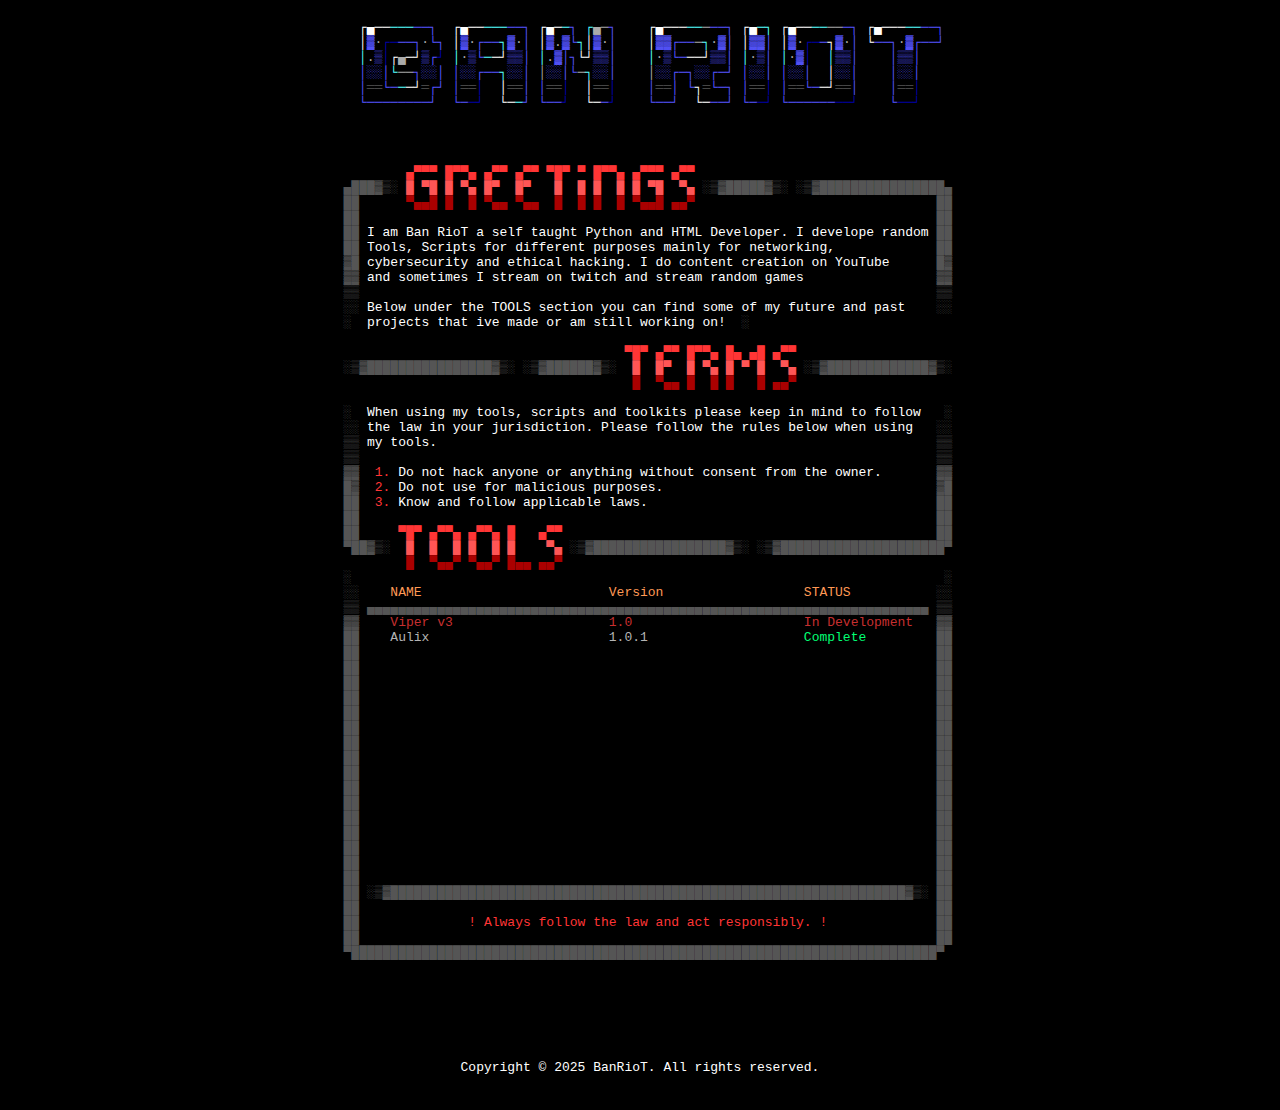
<file: index.html>
<!DOCTYPE html>
<html lang="en">
<head>
    <meta charset="UTF-8">
    <meta name="viewport" content="width=device-width, initial-scale=1.0">
    <title>ASCII Art Website</title>
    <style>
        /* General body styles */
        body {
            background-color: black;
            color: white;
            font-family: monospace;
            margin: 0;
            padding: 0;
            display: flex;
            flex-direction: column;
            justify-content: flex-start; /* Align content to the top */
            align-items: center;
            min-height: 100vh;  /* Make sure the body height is at least 100% of the viewport */
            text-align: center;
            overflow-y: scroll; /* Always show a scrollbar on the Y-axis */
        }

        /* Container for the ASCII content */
        .ascii-container {
            display: block;
            text-align: left;
            max-width: 90%;          /* Optional: Limit the width */
            margin: 0 auto;          /* Center the container */
            padding: 20px;
            max-height: 105vh;        /* Allow the container to take up 80% of the viewport height */
            overflow: hidden;       /* Hide internal scrollbars */
        }

        pre {
            white-space: pre;       /* Preserve formatting inside pre */
            margin: 0;
            padding: 0;
            word-wrap: break-word;  /* Allow long lines to wrap */
        }

        /* Footer styling */
        .footer {
            position: absolute;
            bottom: 20px;           /* Fix the footer at the bottom */
            width: 100%;
            text-align: center;
            font-size: 16px;
        }

        /* Hide scrollbars but allow scrolling */
        body::-webkit-scrollbar {
            width: 0px;  /* Hide the scrollbar in webkit browsers */
            background: transparent;
        }

        body {
            scrollbar-width: none; /* Hide scrollbar in Firefox */
        }

        .white { color: white; }
        .light_blue { color: #55FFFF; }
        .blurple { color: #5555FF; }
        .blue { color: #0000AA; }
        .gray { color: #AAAAAA; }
        .dark_gray { color: #555555; }

        .magenta { color: #FF52FF; }
        .dark_magenta { color: #AD00AD; }
        .lime { color: #00ff73; }

        .red { color: #ff3535; }
        .dark_gray { color: #555555; }

        .light_red { color: #FF5555; }
        .dark_red { color: #AA0000; }

        .orange { color: #ff9955; }

        .dark { color: #b4b4b4; }
        .light { color: #c72f2f; }

    </style>
    <script>
        function applyColors(id) {
            let element = document.getElementById(id);
            if (element) {
                let content = element.innerText;
                content = content.replace(/{(\w+)}/g, '<span class="$1">').replace(/{\/\w+}/g, "</span>");
                element.innerHTML = content;
            }
        }

        function applyAllColors() {
            applyColors("ascii-content");
            applyColors("ascii-content-middle");
        }

    </script>
</head>
<body onload="applyAllColors()">
  <div class="ascii-container">
    <pre id="ascii-content">
   {white}┌▄──{/white}{light_blue}───{/light_blue}{blurple}──┐{/blurple}  {white}┌▄──{/white}{light_blue}───{/light_blue}{blurple}──┐{/blurple} {white}┌▄─{/white}{light_blue}─{/light_blue}{blurple}┐{/blurple} {light_blue}┌{/light_blue}{gray}▄─{/gray}{blurple}┐{/blurple}    {white}┌▄───{/white}{light_blue}──{/light_blue}{gray}─{/gray}{blurple}──┐{/blurple} {white}┌▄{/white}{light_blue}─┐{/light_blue} {white}┌▄──{/white}{light_blue}──{/light_blue}{gray}──{/gray}{blurple}─┐{/blurple} {white}┌▄───{/white}{light_blue}──{/light_blue}{blurple}──┐{/blurple}
   {white}│{/white}{blurple}▓{/blurple}{gray}·{/gray}{blue}┌─{/blue}{blurple}──┐{/blurple}{gray}·{/gray}{blurple}└┐{/blurple} {white}│{/white}{blurple}▓{/blurple}{gray}·{/gray}{blurple}┌──{/blurple}{light_blue}┐{/light_blue}{blurple}▓{/blurple}{gray}·{/gray}{blurple}│{/blurple} {white}│{/white}{blurple}▓{/blurple}{gray}.{/gray}{blurple}▓└{/blurple}{light_blue}┐{/light_blue}{white}│{/white}{blurple}▓{/blurple}{gray}·{/gray}{blurple}│{/blurple}    {white}│{/white}{blurple}▓▓┌──{/blurple}{gray}─{/gray}{light_blue}┐{/light_blue}{gray}·{/gray}{blurple}▓│{/blurple} {white}│{/white}{blurple}▓▓│{/blurple} {white}│{/white}{blurple}▓{/blurple}{gray}·{/gray}{blue}┌─{/blue}{blurple}─{/blurple}{white}┐{/white}{blurple}▓{/blurple}{gray}·{/gray}{blurple}│{/blurple} {white}└{/white}{blurple}──┐{/blurple}{gray}·{/gray}{blurple}▓┌──┘{/blurple}
   {light_blue}│{/light_blue}{gray}.{/gray}{blurple}▒{/blurple}{blue}│{/blue}{white}┌{/white}{gray}▄{/gray}{white}─{/white}┘{blurple}▒┌{/blurple}{blue}┘{/blue} {light_blue}│{/light_blue}{gray}·{/gray}{blurple}▒└{/blurple}{light_blue}─{/light_blue}{white}─┘{/white}{blurple}▒▒│{/blurple} {light_blue}│{/light_blue}{gray}.{/gray}{blurple}▓│┐{/blurple}{white}└┘{/white}{blurple}▒▒│{/blurple}    {light_blue}│{/light_blue}{gray}·{/gray}{blurple}▒└─{/blurple}{white}──┘{/white}{blurple}▒▒│{/blurple} {light_blue}│{/light_blue}{gray}·{/gray}{blurple}▒│{/blurple} {light_blue}│{/light_blue}{gray}·{/gray}{blurple}▓{/blurple}{blue}│{/blue}  {light_blue}│{/light_blue}{blurple}▒▒│{/blurple}    {blurple}│▒▒│  {/blurple}
   {blurple}│░░│{/blurple}{light_blue}└{/light_blue}{gray}──{/gray}{blurple}┐░░│{/blurple} {blurple}│░░┌──{/blurple}{light_blue}┐{/light_blue}{blurple}░░│{/blurple} {gray}│{/gray}{blurple}░░│└{/blurple}{gray}─{/gray}{light_blue}┐{/light_blue}{blurple}░░│{/blurple}    {gray}│{/gray}{blurple}░░┌─┐░░┌─┘{/blurple} {blurple}│░░│{/blurple} {blurple}│░░│{/blurple}  {white}│{/white}{blurple}░░│{/blurple}    {blurple}│░░│  {/blurple}
   {blurple}│{/blurple}{dark_gray}══{blurple}└─{/blurple}{light_blue}─{/light_blue}{white}─┘{/white}{dark_gray}═{/dark_gray}{blurple}┌┘{/blurple} {blurple}│{/blurple}{dark_gray}══{/dark_gray}{blue}│{/blue}  {white}│{/white}{dark_gray}══{/dark_gray}{blurple}│{/blurple} {blurple}│{/blurple}{dark_gray}══{/dark_gray}{blue}│{/blue}  {white}│{/white}{dark_gray}══{/dark_gray}{blue}│{/blue}    {blurple}│{/blurple}{dark_gray}══{/dark_gray}{blurple}│{/blurple} {blurple}└{/blurple}{white}┐{/white}{dark_gray}═{/dark_gray}{blurple}└─┐{/blurple} {blurple}│{dark_gray}══{/dark_gray}{blue}│{/blue} {blurple}│{/blurple}{dark_gray}══{/dark_gray}{blurple}└─{/blurple}{white}─┘{/white}{dark_gray}══{/dark_gray}│    {blurple}│{dark_gray}══{/dark_gray}{blue}│  {/blue} 
   {blurple}└────────{/blurple}┘  {blurple}└─{/blurple}{blue}─┘{/blue}  {white}└─{/white}{light_blue}─{/light_blue}{blurple}┘{/blurple} {blurple}└──{/blurple}{blue}┘{/blue}  {white}└─{/white}{blurple}─{/blurple}{blue}┘{/blue}    {blurple}└──┘{/blurple}  {white}└─{/white}{blurple}──┘{/blurple} {blurple}└─{blue}─┘{/blue} {blurple}└──────{/blurple}{blue}──┘{/blue}    {blurple}└{blue}──┘  {/blue} 
    </pre>
  </div>
    <div class="ascii-container">
      <pre id="ascii-content-middle">
          {red}▄▀▀▀ █▀▀▄ ▄▀▀ ▄▀▀ ▀█▀ ▀ █▀▀▄ ▄▀▀▀ ▄▀▀{/red}                          
  {dark_gray}▄███▓▒░{/dark_gray} {light_red}█ ▀█ █ ▀▄ █▀  █▀   █  █ █  █ █ ▀█  ▀▄{/light_red} {dark_gray}░▒▓█████▓▒░ ░▒▓████████████████▄{/dark_gray}
  {dark_gray}██{/dark_gray}      {dark_red}▀▄▄█ █  █ ▀▄▄ ▀▄▄  █  █ █  █ ▀▄▄█ ▄▄▀{/dark_red}                               {dark_gray}██{/dark_gray}
  {dark_gray}██{/dark_gray}                                                                          {dark_gray}██{/dark_gray}
  {dark_gray}██{/dark_gray} I am Ban RioT a self taught Python and HTML Developer. I develope random {dark_gray}██{/dark_gray}
  {dark_gray}██{/dark_gray} Tools, Scripts for different purposes mainly for networking,             {dark_gray}██{/dark_gray}
  {dark_gray}▓█{/dark_gray} cybersecurity and ethical hacking. I do content creation on YouTube      {dark_gray}█▓{/dark_gray}
  {dark_gray}▓▓{/dark_gray} and sometimes I stream on twitch and stream random games                 {dark_gray}▓▓{/dark_gray}
  {dark_gray}▒▒{/dark_gray}                                                                          {dark_gray}▒▒{/dark_gray}
  {dark_gray}░░{/dark_gray} Below under the TOOLS section you can find some of my future and past    {dark_gray}░░{/dark_gray}
  {dark_gray}░ {/dark_gray} projects that ive made or am still working on! {dark_gray} ░{/dark_gray}
                                                                              
                                      {red}▀█▀ ▄▀▀ █▀▀▄ █▄ ▄█ ▄▀▀         {/red}
  {dark_gray}░▒▓████████████████▓▒░ ░▒▓██████▓▒░{/dark_gray}  {light_red}█  █▀  █ ▀▄ █ ▀ █  ▀▄ {/light_red}{dark_gray}░▒▓█████████████▓▒░{/dark_gray}
                                       {dark_red}█  ▀▄▄ █  █ █   █ ▄▄▀          {/dark_red}
                                                                                
  {dark_gray}░ {/dark_gray} When using my tools, scripts and toolkits please keep in mind to follow  {dark_gray} ░{/dark_gray}
  {dark_gray}░░{/dark_gray} the law in your jurisdiction. Please follow the rules below when using   {dark_gray}░░{/dark_gray}
  {dark_gray}▒▒{/dark_gray} my tools.                                                                {dark_gray}▒▒{/dark_gray}
  {dark_gray}▒▒{/dark_gray}                                                                          {dark_gray}▒▒{/dark_gray}
  {dark_gray}▓▓{/dark_gray} {red} 1.{/red} Do not hack anyone or anything without consent from the owner. {dark_gray}      ▓▓{/dark_gray}
  {dark_gray}█▓{/dark_gray} {red} 2.{/red} Do not use for malicious purposes. {dark_gray}                                  ▓█{/dark_gray}
  {dark_gray}██{/dark_gray} {red} 3.{/red} Know and follow applicable laws. {dark_gray}                                    ██{/dark_gray}
  {dark_gray}██{/dark_gray}                                                                          {dark_gray}██{/dark_gray}
  {dark_gray}██{/dark_gray}     {red}▀█▀ ▄▀▀▄ ▄▀▀▄ █   ▄▀▀{/red}                                                {dark_gray}██{/dark_gray}
  {dark_gray}▀██▓▒░ {light_red} █  █  █ █  █ █    ▀▄{/light_red} ░▒▓█████████████████▓▒░ ░▒▓█████████████████████▀
  {dark_gray}       {dark_red} █  ▀▄▄▀ ▀▄▄▀ █▄▄ ▄▄▀ {/dark_red}                                         
  {dark_gray}░ {/dark_gray}                                                                           {dark_gray}░{/dark_gray}
  {dark_gray}░░{/dark_gray}    {orange}NAME                        Version                  STATUS{/orange}           {dark_gray}░░{/dark_gray}
  {dark_gray}▒▒{/dark_gray} ▄▄▄▄▄▄▄▄▄▄▄▄▄▄▄▄▄▄▄▄▄▄▄▄▄▄▄▄▄▄▄▄▄▄▄▄▄▄▄▄▄▄▄▄▄▄▄▄▄▄▄▄▄▄▄▄▄▄▄▄▄▄▄▄▄▄▄▄▄▄▄▄ {dark_gray}▒▒{/dark_gray}
  {dark_gray}▓▓{/dark_gray}    {light}Viper v3                    1.0                      In Development{/light}   {dark_gray}▓▓{/dark_gray}
  {dark_gray}██{/dark_gray}    {dark}Aulix                       1.0.1                    {lime}Complete{/lime}         {dark_gray}██{/dark_gray}
  {dark_gray}██{/dark_gray}                                                                          {dark_gray}██{/dark_gray}
  {dark_gray}██{/dark_gray}                                                                          {dark_gray}██{/dark_gray}
  {dark_gray}██{/dark_gray}                                                                          {dark_gray}██{/dark_gray}
  {dark_gray}██{/dark_gray}                                                                          {dark_gray}██{/dark_gray}
  {dark_gray}██{/dark_gray}                                                                          {dark_gray}██{/dark_gray}
  {dark_gray}██{/dark_gray}                                                                          {dark_gray}██{/dark_gray}
  {dark_gray}██{/dark_gray}                                                                          {dark_gray}██{/dark_gray}
  {dark_gray}██{/dark_gray}                                                                          {dark_gray}██{/dark_gray}
  {dark_gray}██{/dark_gray}                                                                          {dark_gray}██{/dark_gray}
  {dark_gray}██{/dark_gray}                                                                          {dark_gray}██{/dark_gray}
  {dark_gray}██{/dark_gray}                                                                          {dark_gray}██{/dark_gray}
  {dark_gray}██{/dark_gray}                                                                          {dark_gray}██{/dark_gray}
  {dark_gray}██{/dark_gray}                                                                          {dark_gray}██{/dark_gray}
  {dark_gray}██{/dark_gray}                                                                          {dark_gray}██{/dark_gray}
  {dark_gray}██{/dark_gray}                                                                          {dark_gray}██{/dark_gray}
  {dark_gray}██{/dark_gray}                                                                          {dark_gray}██{/dark_gray}
  {dark_gray}██ ░▒▓██████████████████████████████████████████████████████████████████▓▒░ ██{/dark_gray}
  {dark_gray}██{/dark_gray}                                                                          {dark_gray}██{/dark_gray}
  {dark_gray}██{/dark_gray}              {red}! Always follow the law and act responsibly. !{/red}              {dark_gray}██{/dark_gray}
  {dark_gray}██{/dark_gray}                                                                          {dark_gray}██{/dark_gray}
  {dark_gray}▀███████████████████████████████████████████████████████████████████████████▀


  
  </pre>
</div>
<div class="ascii-container">
  <pre id="ascii-content-footer">
Copyright © 2025 BanRioT. All rights reserved.
  </pre>
</div>
</body>
</html>
</file>
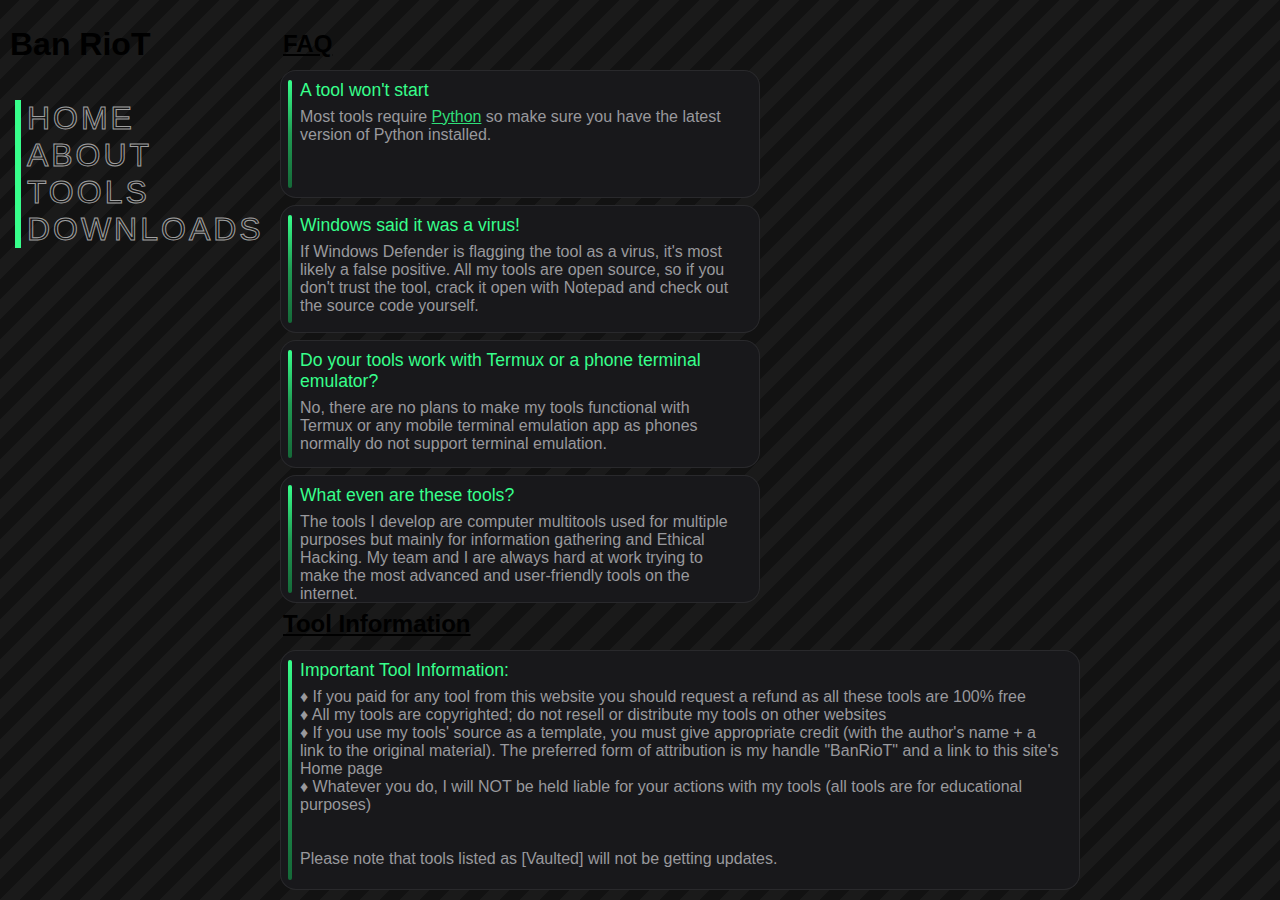
<file: About.html>
<!DOCTYPE html>
<html>

<head>
  <!-- ----------------------------------------------------- -->
  <title>Ban RioT</title>
  <!-- ----------------------------------------------------- -->
  <link rel="icon" href="images/favicon.png">
  <link rel="stylesheet" href="CSS/style.css">
  <!-- ----------------------------------------------------- -->
</head>

<body class="container" style="background-color: #212121;">
  <h1 id="logo" class="glowing-text">Ban RioT</h1>

  <div class="button-container2">
    <button id="button1" class="button" onclick="window.location.href='index.html'">
      <span class="actual-text">&nbsp;Home&nbsp;</span>
      <span aria-hidden="true" class="hover-text">&nbsp;Home&nbsp;</span>
    </button>

    <button id="button2" class="button" onclick="window.location.href='About.html'">
      <span class="actual-text">&nbsp;About&nbsp;</span>
      <span aria-hidden="true" class="hover-text">&nbsp;About&nbsp;</span>
    </button>

    <button id="button3" class="button" onclick="window.location.href='Tools.html'">
      <span class="actual-text">&nbsp;Tools&nbsp;</span>
      <span aria-hidden="true" class="hover-text">&nbsp;Tools&nbsp;</span>
    </button>

    <button id="button4" class="button" onclick="window.location.href='Downloads.html'">
      <span class="actual-text">&nbsp;Downloads&nbsp;</span>
      <span aria-hidden="true" class="hover-text">&nbsp;Downloads&nbsp;</span>
    </button>
  </div>

  <h2 id="faqheader" class="glowing-text"><u>FAQ</u></h2>

  <div id="faq1" class="notification">
    <div class="notiglow"></div>
    <div class="notiborderglow"></div>
    <div class="notititle">A tool won't start</div>
    <div class="notibody">Most tools require <a href="https://python.org">Python</a> so make sure you have the latest version of Python installed.</div>
  </div>

  <div id="faq2" class="notification">
    <div class="notiglow"></div>
    <div class="notiborderglow"></div>
    <div class="notititle">Windows said it was a virus!</div>
    <div class="notibody">If Windows Defender is flagging the tool as a virus, it's most likely a false positive. All my tools are open source, so if you don't trust the tool, crack it open with Notepad and check out the source code yourself.</div>
  </div>

  <div id="faq3" class="notification">
    <div class="notiglow"></div>
    <div class="notiborderglow"></div>
    <div class="notititle">Do your tools work with Termux or a phone terminal emulator?</div>
    <div class="notibody">No, there are no plans to make my tools functional with Termux or any mobile terminal emulation app as phones normally do not support terminal emulation.</div>
  </div>

  <div id="faq4" class="notification">
    <div class="notiglow"></div>
    <div class="notiborderglow"></div>
    <div class="notititle">What even are these tools?</div>
    <div class="notibody">The tools I develop are computer multitools used for multiple purposes but mainly for information gathering and Ethical Hacking. My team and I are always hard at work trying to make the most advanced and user-friendly tools on the internet.</div>
  </div>

  <h2 id="legalheader" class="glowing-text"><u>Tool Information</u></h2>

  <div id="legalbox" class="notification2">
    <div class="notiglow"></div>
    <div class="notiborderglow"></div>
    <div class="notititle">Important Tool Information:</div>
    <div class="notibody">
      <span class="symbol">♦</span> If you paid for any tool from this website you should request a refund as all these tools are 100% free
      <br><span class="symbol">♦</span> All my tools are copyrighted; do not resell or distribute my tools on other websites
      <br><span class="symbol">♦</span> If you use my tools' source as a template, you must give appropriate credit (with the author's name + a link to the original material). The preferred form of attribution is my handle "BanRioT" and a link to this site's Home page
      <br><span class="symbol">♦</span> Whatever you do, I will <span class="red">NOT</span> be held liable for your actions with my tools (all tools are for educational purposes)
      <br><br>
      <br>Please note that tools listed as [<span class="blue">Vaulted</span>] will not be getting updates.
    </div>
  </div>

</body>
</html>
</file>
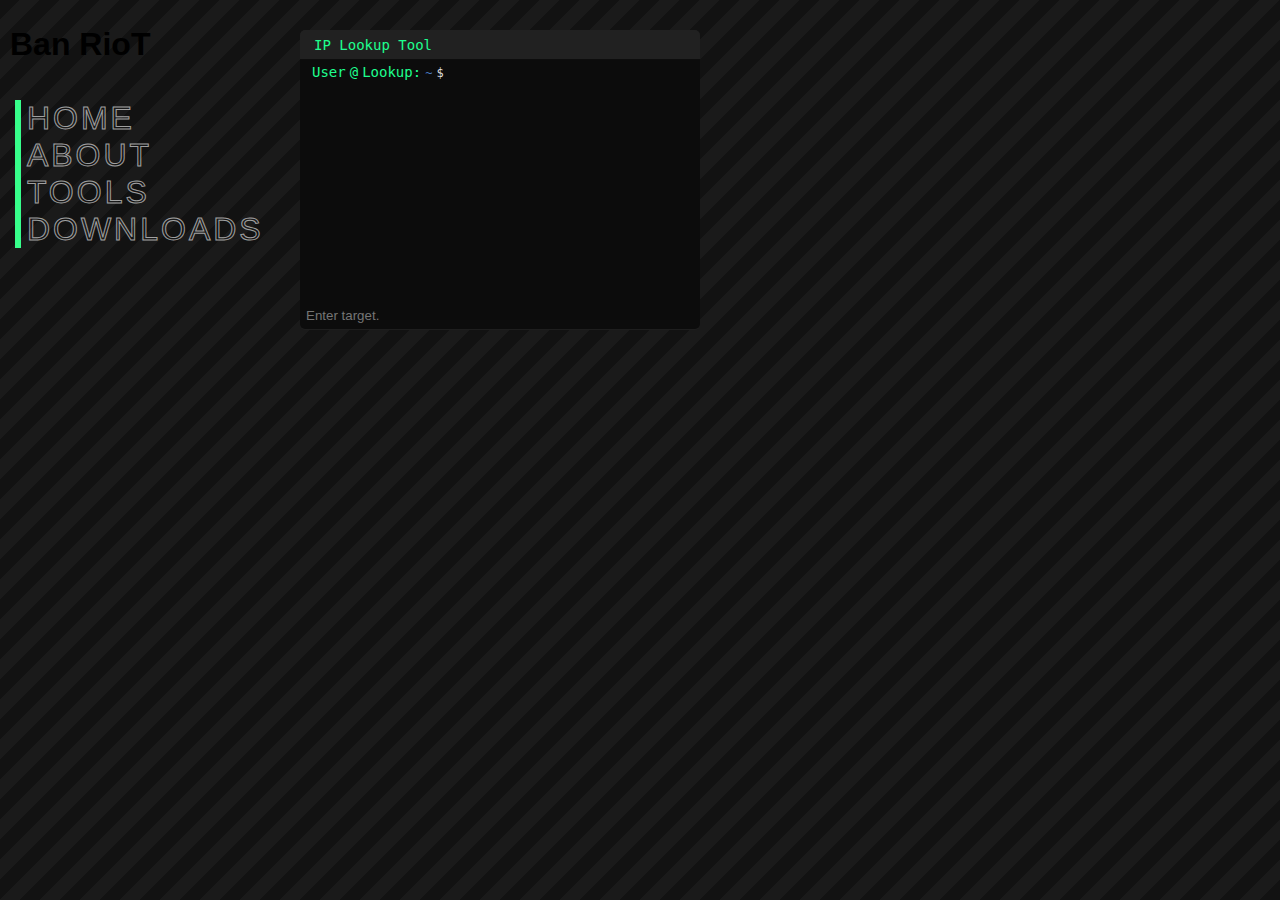
<file: Tools.html>
<!DOCTYPE html>
<html>

<head>
  <!-- ----------------------------------------------------- -->
  <title>Ban RioT</title>
  <!-- ----------------------------------------------------- -->
  <link rel="icon" href="images/favicon.png">
  <link rel="stylesheet" href="CSS/style.css">
  <!-- ----------------------------------------------------- -->
</head>

<body class="container" style="background-color: #212121;">
  <h1 id="logo" class="glowing-text">Ban RioT</h1>

  <div class="button-container2">
    <button id="button1" class="button" onclick="window.location.href='index.html'">
      <span class="actual-text">&nbsp;Home&nbsp;</span>
      <span aria-hidden="true" class="hover-text">&nbsp;Home&nbsp;</span>
    </button>

    <button id="button2" class="button" onclick="window.location.href='about.html'">
      <span class="actual-text">&nbsp;About&nbsp;</span>
      <span aria-hidden="true" class="hover-text">&nbsp;About&nbsp;</span>
    </button>

    <button id="button3" class="button" onclick="window.location.href='sec.html'">
      <span class="actual-text">&nbsp;Tools&nbsp;</span>
      <span aria-hidden="true" class="hover-text">&nbsp;Tools&nbsp;</span>
    </button>

    <button id="button4" class="button" onclick="window.location.href='tools.html'">
      <span class="actual-text">&nbsp;Downloads&nbsp;</span>
      <span aria-hidden="true" class="hover-text">&nbsp;Downloads&nbsp;</span>
    </button>
  </div>

  <div id="iplookup" class="widget-container">
    <div class="widget-toolbar">
      <p class="widget-user"><span class="white">IP Lookup Tool</span></p>
    </div>
    <div class="widget-body">
      <div class="widget-prompt">
        <span class="widget-user"><span class="white">User</span><span class="pink">@</span><span class="green">Lookup</span>:</span>
        <span class="widget-location">~</span>
        <span class="widget-bling">$</span>
        <span class="widget-cursor"></span>
      </div>
      <div class="widget-output">
        <pre class="output-text"></pre>
      </div>
      <div class="terminal-input">
        <input placeholder="Enter target." class="input-text" type="text" />
      </div>
    </div>
  </div>

</body>
</html>
</file>
<file: CSS/style.css>
/* === removing default button style ===*/
.button {
    margin: 0;
    height: auto;
    background: transparent;
    padding: 0;
    border: none;
    cursor: pointer;
  }
  
  /* button styling */
  .button {
    --border-right: 6px;
    --text-stroke-color: rgba(255,255,255,0.6);
    --animation-color: #37FF8B;
    --fs-size: 2em;
    letter-spacing: 3px;
    text-decoration: none;
    font-size: var(--fs-size);
    font-family: "Arial";
    position: relative;
    text-transform: uppercase;
    color: transparent;
    -webkit-text-stroke: 1px var(--text-stroke-color);
  }
  /* this is the text, when you hover on button */
  .hover-text {
    position: absolute;
    box-sizing: border-box;
    content: attr(data-text);
    color: var(--animation-color);
    width: 0%;
    inset: 0;
    border-right: var(--border-right) solid var(--animation-color);
    overflow: hidden;
    transition: 0.5s;
    -webkit-text-stroke: 1px var(--animation-color);
  }
  /* hover */
  .button:hover .hover-text {
    width: 100%;
    filter: drop-shadow(0 0 23px var(--animation-color))
  }

  .button {
    position: absolute;
    top: 100px; /* Adjust the Y position */
    left: 200px; /* Adjust the X position */
  }
  
  #button1 {
    position: absolute;
    top: 100px; /* Adjust the Y position for button1 */
    left: 15px; /* Adjust the X position for button1 */
  }
  
  #button2 {
    position: absolute;
    top: 137px; /* Adjust the Y position for button2 */
    left: 15px; /* Adjust the X position for button2 */
  }
  
  #button3 {
    position: absolute;
    top: 174px; /* Adjust the Y position for button3 */
    left: 15px; /* Adjust the X position for button3 */
  }
  
  #button4 {
    position: absolute;
    top: 211px; /* Adjust the Y position for button4 */
    left: 15px; /* Adjust the X position for button4 */
  }

  #button5 {
    position: absolute;
    top: 248px; /* Adjust the Y position for button4 */
    left: 15px; /* Adjust the X position for button4 */
  }

  #card1 {
    position: absolute;
    top: 20px; /* Adjust the Y position for card1 */
    left: 280px; /* Adjust the X position for card1 */
  }
  
  #card2 {
    position: absolute;
    top: 20px; /* Adjust the Y position for card2 */
    left: 640px; /* Adjust the X position for card2 */
  }

  #card3 {
    position: absolute;
    top: 20px; /* Adjust the Y position for card2 */
    left: 1000px; /* Adjust the X position for card2 */
  }

  #socialcard1 {
    position: absolute;
    top: 270px; /* Adjust the Y position for card2 */
    left: 25px; /* Adjust the X position for card2 */
  }

  #tool1 {
    position: absolute;
    top: 25px; /* Adjust the Y position for card2 */
    left: 280px; /* Adjust the X position for card2 */
  }
  #tool2 {
    position: absolute;
    top: 25px; /* Adjust the Y position for card2 */
    left: 490px; /* Adjust the X position for card2 */
  }

  /* FAQ Widget Positioning */

  #faqheader {
    position: absolute;
    top: 10px; /* Adjust the Y position for card2 */
    left: 283px; /* Adjust the X position for card2 */
  }
  
  #faq1 {
    position: absolute;
    top: 70px; /* Adjust the Y position for card2 */
    left: 280px; /* Adjust the X position for card2 */
  }

  #faq2 {
    position: absolute;
    top: 205px; /* Adjust the Y position for card2 */
    left: 280px; /* Adjust the X position for card2 */
  }

  #faq3 {
    position: absolute;
    top: 340px; /* Adjust the Y position for card2 */
    left: 280px; /* Adjust the X position for card2 */
  }
  #faq4 {
    position: absolute;
    top: 475px; /* Adjust the Y position for card2 */
    left: 280px; /* Adjust the X position for card2 */
  }
  /* Legal Widget Positioning */
  #legalheader {
    position: absolute;
    top: 590px; /* Adjust the Y position for card2 */
    left: 283px; /* Adjust the X position for card2 */
  }

  #legalbox {
    position: absolute;
    top: 650px; /* Adjust the Y position for card2 */
    left: 280px; /* Adjust the X position for card2 */
  }
  /* Main Elements */
  #logo {
    position: absolute;
    top: 5px; /* Adjust the Y position for card2 */
    left: 10px; /* Adjust the X position for card2 */
  }

  #newsfeed {
    position: absolute;
    top: 20px; /* Adjust the Y position for card2 */
    left: 1380px; /* Adjust the X position for card2 */
  }

  /* Tool Terminals */

  #iplookup {
    position: absolute;
    top: 30px; /* Adjust the Y position for card2 */
    left: 300px; /* Adjust the X position for card2 */
  }

  #portscan {
    position: absolute;
    top: 30px; /* Adjust the Y position for card2 */
    left: 710px; /* Adjust the X position for card2 */
  }

  /* Profile buttons */

  @import url('https://fonts.googleapis.com/css?family=Montserrat');

* {
    box-sizing: border-box;
}

body {
    background-color: #3D3D3D;
    font-family: Montserrat, sans-serif;

    display: flex;
    align-items: center;
    justify-content: center;

    min-height: 100vh;
    margin: 0;
}

h3 {
    margin: 10px 0;
}

h6 {
    margin: 5px 0;
    text-transform: uppercase;
}

p {
    font-size: 14px;
    line-height: 21px;
}

.card-container {
    background-color: #3D3D3D;
    border-radius: 5px;
    box-shadow: 0px 10px 20px -10px rgba(0, 0, 0, 0.75);
    color: #e6e6e6;
    padding-top: 30px;
    position: relative;
    width: 350px;
    max-width: 100%;
    text-align: center;
}

.card-container .leader {
    color: #231e39;
    background-color: #febb0b;
    border-radius: 3px;
    font-size: 14px;
    font-weight: bold;
    padding: 3px 7px;
    position: absolute;
    top: 10px;
    left: 10px;
}

.card-container .manager {
    color: #231e39;
    background-color: #fe0b0b;
    border-radius: 3px;
    font-size: 14px;
    font-weight: bold;
    padding: 3px 7px;
    position: absolute;
    top: 10px;
    left: 10px;
}

.card-container .member {
    color: #231e39;
    background-color: #0b7cfe;
    border-radius: 3px;
    font-size: 14px;
    font-weight: bold;
    padding: 3px 7px;
    position: absolute;
    top: 10px;
    left: 10px;
}

.card-container .suspended {
  color: #231e39;
  background-color: #ff0000;
  border-radius: 3px;
  font-size: 14px;
  font-weight: bold;
  padding: 3px 7px;
  position: absolute;
  top: 10px;
  left: 10px;
}

.card-container .trainee {
    color: #231e39;
    background-color: #97f42d;
    border-radius: 3px;
    font-size: 14px;
    font-weight: bold;
    padding: 3px 7px;
    position: absolute;
    top: 10px;
    left: 10px;
}

.card-container .round {
    border: 1px solid #37FF8B;
    border-radius: 50%;
    padding: 7px;
}

button.primary {
    background-color: #03bfcb;
    border: 1px solid #03bfcb;
    border-radius: 3px;
    color: #231e39;
    font-family: Montserrat, sans-serif;
    font-weight: 500;
    padding: 10px 25px;
}

button.primary.ghost {
    background-color: transparent;
    color: #02899c;
}

.skills {
    background-color: #2e2e2e;
    text-align: left;
    padding: 15px;
    margin-top: 30px;
}

.skills ul {
    list-style-type: none;
    margin: 0;
    padding: 0;
}

.skills ul li {
    border: 1px solid #37FF8B;
    border-radius: 2px;
    display: inline-block;
    font-size: 12px;
    margin: 0 7px 7px 0;
    padding: 7px;
}

.spinner {
    height: 50px;
    width: max-content;
    font-size: 18px;
    font-weight: 600;
    font-family: monospace;
    letter-spacing: 1em;
    color: #37FF8B;
    filter: drop-shadow(0 0 10px);
    display: flex;
    justify-content: center;
    align-items: center;
   }
   
   .container {
    /* Basic dimensions and centering */
    width: 100%;
    height: 100%;
    display: flex;
    justify-content: center;
    align-items: center;
  
    /* Dark mode colors and gradient */
    background: #121212; /* Fallback for browsers that don't support gradients */
    background: linear-gradient(
      135deg,
      #121212 25%,
      #1a1a1a 25%,
      #1a1a1a 50%,
      #121212 50%,
      #121212 75%,
      #1a1a1a 75%,
      #1a1a1a
    );
    background-size: 40px 40px;
  
    /* Animation */
    animation: move 4s linear infinite;
  }
  
  @keyframes move {
    0% {
      background-position: 0 0;
    }
    100% {
      background-position: 40px 40px;
    }
  }

  #textwhite {
    color: #37FF8B;
  }
  
  .card {
    opacity: 0.8;
    width: 190px;
    height: 254px;
    background: rgb(46, 44, 44);
    transition: all 300ms;
  }

   .card:hover {
    opacity: 1;
    transform: scale(1.10);
   }
   
   .custom-button {
    --width: 200px;
    --height: 35px;
    --tooltip-height: 35px;
    --tooltip-width: 90px;
    --gap-between-tooltip-to-button: 18px;
    --button-color: #37FF8B;
    --tooltip-color: #fff;
    width: var(--width);
    height: var(--height);
    background: var(--button-color);
    position: relative;
    text-align: center;
    border-radius: 0.45em;
    font-family: "Arial";
    transition: background 0.3s;
  }
  
  .custom-button::before {
    position: absolute;
    content: attr(data-tooltip);
    width: var(--tooltip-width);
    height: var(--tooltip-height);
    background-color: var(--tooltip-color);
    font-size: 0.9rem;
    color: #111;
    border-radius: .25em;
    line-height: var(--tooltip-height);
    bottom: calc(var(--height) + var(--gap-between-tooltip-to-button) + 10px);
    left: calc(50% - var(--tooltip-width) / 2);
  }
  
  .custom-button::after {
    position: absolute;
    content: '';
    width: 0;
    height: 0;
    border: 10px solid transparent;
    border-top-color: var(--tooltip-color);
    left: calc(50% - 10px);
    bottom: calc(100% + var(--gap-between-tooltip-to-button) - 10px);
  }
  
  .custom-button::after, .custom-button::before {
    opacity: 0;
    visibility: hidden;
    transition: all 0.5s;
  }
  
  .custom-button .text {
    display: flex;
    align-items: center;
    justify-content: center;
  }
  
  .custom-button .button-wrapper, .custom-button .text, .custom-button .icon {
    overflow: hidden;
    position: absolute;
    width: 100%;
    height: 100%;
    left: 0;
    color: #000000;
  }
  
  .custom-button .text {
    top: 0;
  }
  
  .custom-button .text, .custom-button .icon {
    transition: top 0.5s;
  }
  
  .custom-button .icon {
    color: #000000;
    top: 100%;
    display: flex;
    align-items: center;
    justify-content: center;
  }
  
  .custom-button .icon svg {
    width: 24px;
    height: 24px;
  }
  
  .custom-button:hover {
    background: #37FF8B;
  }
  
  .custom-button:hover .text {
    top: -100%;
  }
  
  .custom-button:hover .icon {
    top: 0;
  }
  
  .custom-button:hover:before, .custom-button:hover:after {
    opacity: 1;
    visibility: visible;
  }
  
  .custom-button:hover:after {
    bottom: calc(var(--height) + var(--gap-between-tooltip-to-button) - 20px);
  }
  
  .custom-button:hover:before {
    bottom: calc(var(--height) + var(--gap-between-tooltip-to-button));
  }
  
  .social-media-buttons {
    display: flex;
    justify-content: center;
    gap: 10px;
  }
  
  .social-media-button {
    display: flex;
    align-items: center;
    justify-content: center;
    width: 50px;
    height: 50px;
    border-radius: 50%;
    background-color: #6c6c6c; /* Gray color */
    transition: background-color 0.3s;
  }
  
  .social-media-button img {
    width: 30px;
    height: 30px;
  }
  
  .social-media-button.github:hover {
    background-color: #211F1F; /* GitHub color */
  }
  
  .social-media-button.twitter:hover {
    background-color: #1da1f2; /* Twitter color */
  }
  
  .social-media-button.instagram:hover {
    background-color: #c32aa3; /* Instagram color */
  }
  
  .social-media-button.youtube:hover {
    background-color: #ff0000; /* YouTube color */
  }
  
  @keyframes glowing {
    0% {
      color: #37FF8B;
      text-shadow: 0 0 10px #37FF8B;
    }
    50% {
      color: #27b863;
      text-shadow: 0 0 20px #27b863;
    }
    100% {
      color: #37FF8B;
      text-shadow: 0 0 10px #37FF8B;
    }
  }
  
  .glowing-text {
    animation: glowing 2s infinite;
  }

  .notification {
    display: flex;
    flex-direction: column;
    isolation: isolate;
    position: relative;
    width: 30rem;
    height: 8rem;
    background: #29292c;
    border-radius: 1rem;
    overflow: hidden;
    font-family: 'Gill Sans', 'Gill Sans MT', Calibri, 'Trebuchet MS', sans-serif;
    font-size: 16px;
    --gradient: linear-gradient(to bottom, #37FF8B, #209a53, #156938);
    --color: #37FF8B
  }
  
  .notification:before {
    position: absolute;
    content: "";
    inset: 0.0625rem;
    border-radius: 0.9375rem;
    background: #18181b;
    z-index: 2
  }
  
  .notification:after {
    position: absolute;
    content: "";
    width: 0.25rem;
    inset: 0.65rem auto 0.65rem 0.5rem;
    border-radius: 0.125rem;
    background: var(--gradient);
    transition: transform 300ms ease;
    z-index: 4;
  }
  
  .notification:hover:after {
    transform: translateX(0.15rem)
  }
  
  .notititle {
    color: var(--color);
    padding: 0.65rem 0.25rem 0.4rem 1.25rem;
    font-weight: 500;
    font-size: 1.1rem;
    transition: transform 300ms ease;
    z-index: 5;
  }
  
  .notification:hover .notititle {
    transform: translateX(0.15rem)
  }
  
  .notibody {
    color: #99999d;
    padding: 0 1.25rem;
    transition: transform 300ms ease;
    z-index: 5;
  }

  .notification3:hover .notibody {
    transform: translateX(0.25rem);
  }

  
  .notiglow,
  .notiborderglow {
    position: absolute;
    width: 20rem;
    height: 20rem;
    transform: translate(-50%, -50%);
    background: radial-gradient(circle closest-side at center, white, transparent);
    opacity: 0;
    transition: opacity 300ms ease;
  }
  
  .notiglow {
    z-index: 3;
  }
  
  .notiborderglow {
    z-index: 1;
  }
  
  .notification:hover .notiglow {
    opacity: 0.1
  }
  
  .notification:hover .notiborderglow {
    opacity: 0.1
  }
  
  .note {
    color: var(--color);
    position: fixed;
    top: 80%;
    left: 50%;
    transform: translateX(-50%);
    text-align: center;
    font-size: 0.9rem;
    width: 75%;
  }

  .notification2 {
    display: flex;
    flex-direction: column;
    isolation: isolate;
    position: relative;
    width: 50rem;
    height: 15rem;
    background: #29292c;
    border-radius: 1rem;
    overflow: hidden;
    font-family: 'Gill Sans', 'Gill Sans MT', Calibri, 'Trebuchet MS', sans-serif;
    font-size: 16px;
    --gradient: linear-gradient(to bottom, #37FF8B, #209a53, #156938);
    --color: #37FF8B
  }
  
  .notification2:before {
    position: absolute;
    content: "";
    inset: 0.0625rem;
    border-radius: 0.9375rem;
    background: #18181b;
    z-index: 2
  }
  
  .notification2:after {
    position: absolute;
    content: "";
    width: 0.25rem;
    inset: 0.65rem auto 0.65rem 0.5rem;
    border-radius: 0.125rem;
    background: var(--gradient);
    transition: transform 300ms ease;
    z-index: 4;
  }
  
  .notification2:hover:after {
    transform: translateX(0.15rem)
  }
  
  .notititle2 {
    color: var(--color);
    padding: 0.65rem 0.25rem 0.4rem 1.25rem;
    font-weight: 500;
    font-size: 1.1rem;
    transition: transform 300ms ease;
    z-index: 5;
  }
  
  .notification2:hover .notititle {
    transform: translateX(0.15rem)
  }
  
  .notibody {
    color: #99999d;
    padding: 0 1.25rem;
    transition: transform 300ms ease;
    z-index: 5;
  }
  
  .notification2:hover .notibody {
    transform: translateX(0.25rem)
  }
  
  .notiglow,
  .notiborderglow {
    position: absolute;
    width: 20rem;
    height: 20rem;
    transform: translate(-50%, -50%);
    background: radial-gradient(circle closest-side at center, white, transparent);
    opacity: 0;
    transition: opacity 300ms ease;
  }
  
  .notiglow {
    z-index: 3;
  }
  
  .notiborderglow {
    z-index: 1;
  }
  
  .notification2:hover .notiglow {
    opacity: 0.1
  }
  
  .notification2:hover .notiborderglow {
    opacity: 0.1
  }
  
  .notification3 {
    display: flex;
    flex-direction: column;
    isolation: isolate;
    position: relative;
    width: 30rem;
    height: 57rem;
    background: #29292c;
    border-radius: 1rem;
    overflow: hidden;
    font-family: 'Gill Sans', 'Gill Sans MT', Calibri, 'Trebuchet MS', sans-serif;
    font-size: 16px;
    --gradient: linear-gradient(to bottom, #37FF8B, #209a53, #156938);
    --color: #37FF8B
  }
  
  .notification3:before {
    position: absolute;
    content: "";
    inset: 0.0625rem;
    border-radius: 0.9375rem;
    background: #18181b;
    z-index: 2
  }
  
  .notification3:after {
    position: absolute;
    content: "";
    width: 0.25rem;
    inset: 0.65rem auto 0.65rem 0.5rem;
    border-radius: 0.125rem;
    background: var(--gradient);
    transition: transform 300ms ease;
    z-index: 4;
  }
  
  .notification3:hover:after {
    transform: translateX(0.15rem)
  }
  
  .notititle3 {
    color: var(--color);
    padding: 0.65rem 0.25rem 0.4rem 1.25rem;
    font-weight: 500;
    font-size: 1.1rem;
    transition: transform 300ms ease;
    z-index: 5;
  }
  
  .notification3:hover .notititle {
    transform: translateX(0.15rem)
  }
  
  .notibody {
    color: #99999d;
    padding: 0 1.25rem;
    transition: transform 300ms ease;
    z-index: 5;
  }
  
  .notification3:hover .notibody {
    transform: translateX(0.25rem)
  }
  
  .notiglow,
  .notiborderglow {
    position: absolute;
    width: 20rem;
    height: 20rem;
    transform: translate(-50%, -50%);
    background: radial-gradient(circle closest-side at center, white, transparent);
    opacity: 0;
    transition: opacity 300ms ease;
  }
  
  .notiglow {
    z-index: 3;
  }
  
  .notiborderglow {
    z-index: 1;
  }
  
  .notification2:hover .notiglow {
    opacity: 0.1
  }
  
  .notification3:hover .notiborderglow {
    opacity: 0.1
  }

  
  .note2 {
    color: var(--color);
    position: fixed;
    top: 80%;
    left: 50%;
    transform: translateX(-50%);
    text-align: center;
    font-size: 0.9rem;
    width: 75%;
  }
  
  a {
    color: #2fdf78;
  }

  .diamond-list {
    list-style-type: none;
    padding-left: 1.5em;
  }
  
  .diamond-list li:before {
    content: "";
    display: inline-block;
    width: 0.8em;
    height: 0.8em;
    margin-right: 0.5em;
    background-color: #000;
    transform: rotate(45deg);
  }
  
  .special-button {
    --green: #1BFD9C;
    font-size: 15px;
    padding: 0.7em 2.7em;
    letter-spacing: 0.06em;
    position: relative;
    font-family: "Arial", "Helvetica", "Franklin Gothic", "Myriad", sans-serif; /* Add the desired font names here */
    border-radius: 0.6em;
    overflow: hidden;
    transition: all 0.3s;
    line-height: 1.4em;
    border: 2px solid var(--green);
    background: linear-gradient(to right, rgba(27, 253, 156, 0.1) 1%, transparent 40%,transparent 60% , rgba(27, 253, 156, 0.1) 100%);
    color: var(--green);
    box-shadow: inset 0 0 10px rgba(27, 253, 156, 0.4), 0 0 9px 3px rgba(27, 253, 156, 0.1);
  }
  
  .special-button:hover {
    color: #82ffc9;
    box-shadow: inset 0 0 10px rgba(27, 253, 156, 0.6), 0 0 9px 3px rgba(27, 253, 156, 0.2);
  }
  
  .special-button:before {
    content: "";
    position: absolute;
    left: -4em;
    width: 4em;
    height: 100%;
    top: 0;
    transition: transform .4s ease-in-out;
    background: linear-gradient(to right, transparent 1%, rgba(27, 253, 156, 0.1) 40%,rgba(27, 253, 156, 0.1) 60% , transparent 100%);
  }
  
  .special-button:hover:before {
    transform: translateX(15em);
  }
  
  .special-button:active {
    transform: scale(0.95);
    box-shadow: inset 0 0 10px rgba(27, 253, 156, 0.4), 0 0 9px 3px rgba(27, 253, 156, 0.1);
  }

  /* Tool Terminal CSS */

  .widget-container {
    width: 400px;
    height: 300px;
    background: #1e1e1e;
    font-family: Menlo, Consolas, monospace;
    font-size: 14px;
    color: #e6e6e6;
    border-radius: 5px;
    overflow: hidden;
  }
  
  .widget-toolbar {
    display: flex;
    height: 30px;
    align-items: center;
    padding: 0 8px;
    box-sizing: border-box;
    border-top-left-radius: 5px;
    border-top-right-radius: 5px;
    background: #212121;
    justify-content: space-between;
  }
  
  .widget-button {
    display: flex;
    justify-content: center;
    align-items: center;
    padding: 0;
    margin-right: 5px;
    font-size: 8px;
    height: 12px;
    width: 12px;
    box-sizing: border-box;
    border: none;
    border-radius: 100%;
    background: linear-gradient(#7d7871 0%, #595953 100%);
    text-shadow: 0px 1px 0px rgba(255, 255, 255, 0.2);
    box-shadow: 0px 0px 1px 0px #41403a, 0px 1px 1px 0px #474642;
  }
  
  .widget-button-color {
    background: #ee411a;
  }
  
  .widget-button:hover {
    cursor: pointer;
  }
  
  .widget-button:focus {
    outline: none;
  }
  
  .widget-button-exit {
    background: linear-gradient(#f37458 0%, #de4c12 100%);
  }
  
  .widget-add-tab {
    border: 1px solid #fff;
    color: #fff;
    padding: 0 6px;
    border-radius: 4px 4px 0 0;
    border-bottom: none;
    cursor: pointer;
  }
  
  .widget-user {
    color: #d5d0ce;
    margin-left: 6px;
    font-size: 14px;
    line-height: 15px;
  }
  
  .widget-body {
    background: rgba(0, 0, 0, 0.6);
    height: calc(100% - 30px);
    padding-top: 2px;
    margin-top: -1px;
    font-size: 12px;
    border-bottom-left-radius: 5px;
    border-bottom-right-radius: 5px;
    display: flex;
    flex-direction: column;
  }
  
  .widget-prompt {
    display: flex;
    align-items: center;
    padding: 4px;
  }
  
  .widget-prompt span {
    margin-left: 4px;
  }
  
  .widget-user {
    color: #1eff8e;
  }
  
  .widget-location {
    color: #4878c0;
  }
  
  .widget-bling {
    color: #dddddd;
  }
  
  .widget-cursor {
    display: block;
    height: 14px;
    width: 5px;
    margin-left: 10px;
    animation: curbl 1200ms linear infinite;
  }
  
  .widget-output {
    padding: 4px;
    flex-grow: 1;
    overflow-y: auto;
  }
  
  .output-text {
    margin: 0;
  }
  
  .pscan-output {
    padding: 4px;
    flex-grow: 1;
    overflow-y: auto;
  }
  
  .pscan-text-output {
    margin: 0;
  }

  .widget-input {
    padding: 4px;
  }
  
  .input-text {
    width: 100%;
    padding: 6px;
    background: transparent;
    border: none;
    color: #e6e6e6;
    caret-color: #1eff8e;
  }

  .pscan-input {
    padding: 4px;
  }
  
  .pscan-text {
    width: 100%;
    padding: 6px;
    background: transparent;
    border: none;
    color: #e6e6e6;
    caret-color: #1eff8e;
  }
  
  @keyframes curbl {
    0% {
      background: #ffffff;
    }
  
    49% {
      background: #ffffff;
    }
  
    60% {
      background: transparent;
    }
  
    99% {
      background: transparent;
    }
  
    100% {
      background: #ffffff;
    }
  }
</file>
